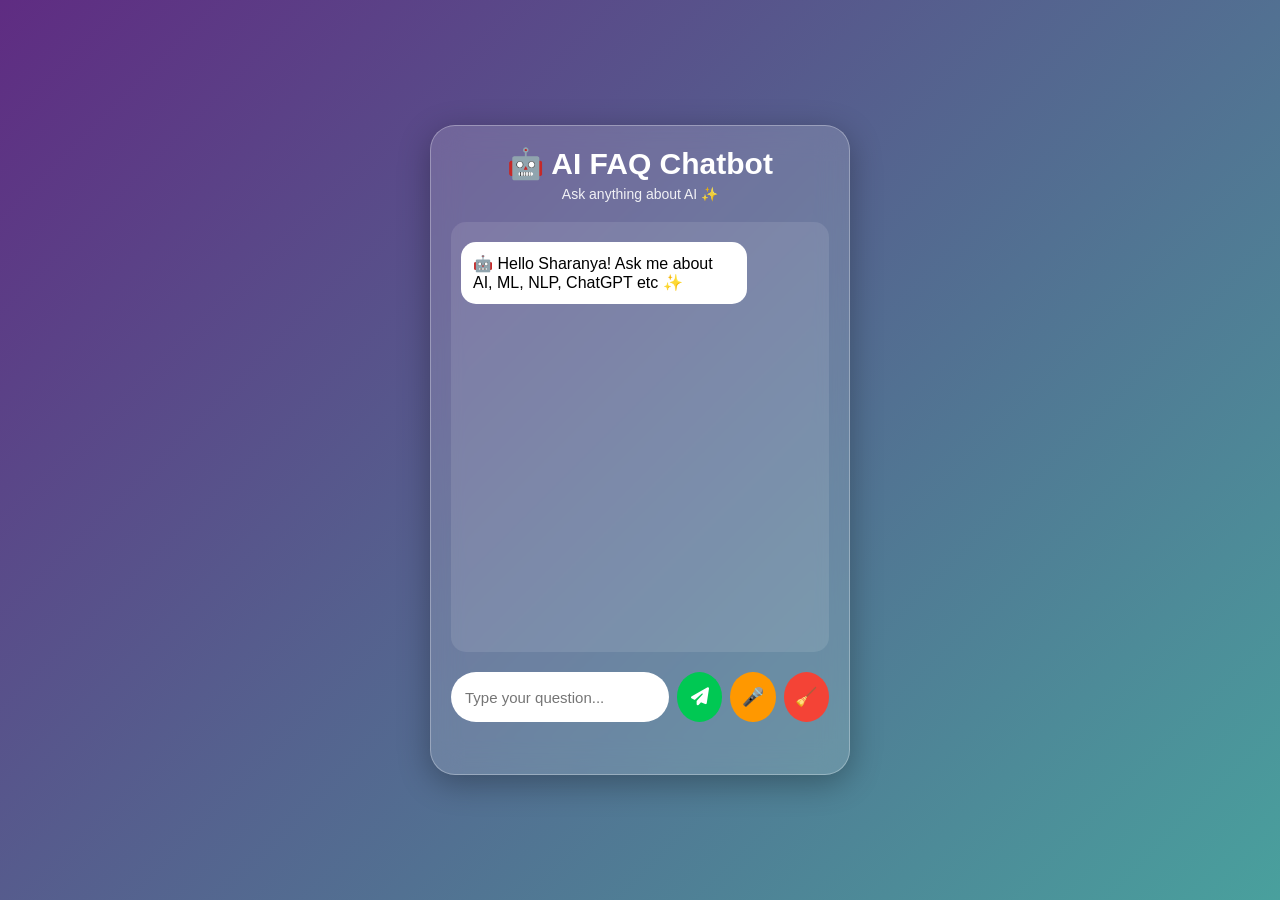
<file: FAQ-Chatbot/index.html>
<!DOCTYPE html>
<html lang="en">
<head>
<meta charset="UTF-8">
<meta name="viewport" content="width=device-width, initial-scale=1.0">
<title>AI FAQ Chatbot</title>

<link rel="stylesheet" href="style.css">

<link rel="stylesheet"
href="https://cdnjs.cloudflare.com/ajax/libs/font-awesome/6.5.1/css/all.min.css">

</head>
<body>

<div class="container">

<div class="chat-card">

<div class="header">
<h1>🤖 AI FAQ Chatbot</h1>
<p>Ask anything about AI ✨</p>
</div>

<div class="chat-box" id="chatBox">

<div class="bot-message">
🤖 Hello Sharanya! Ask me about AI, ML, NLP, ChatGPT etc ✨
</div>

</div>

<div class="input-area">

<input
type="text"
id="userInput"
placeholder="Type your question..."
>

<button id="sendBtn">
<i class="fa-solid fa-paper-plane"></i>
</button>

<button id="voiceBtn">
🎤
</button>

<button id="clearBtn">
🧹
</button>

</div>

</div>

</div>

<script src="script.js"></script>

</body>
</html>
</file>
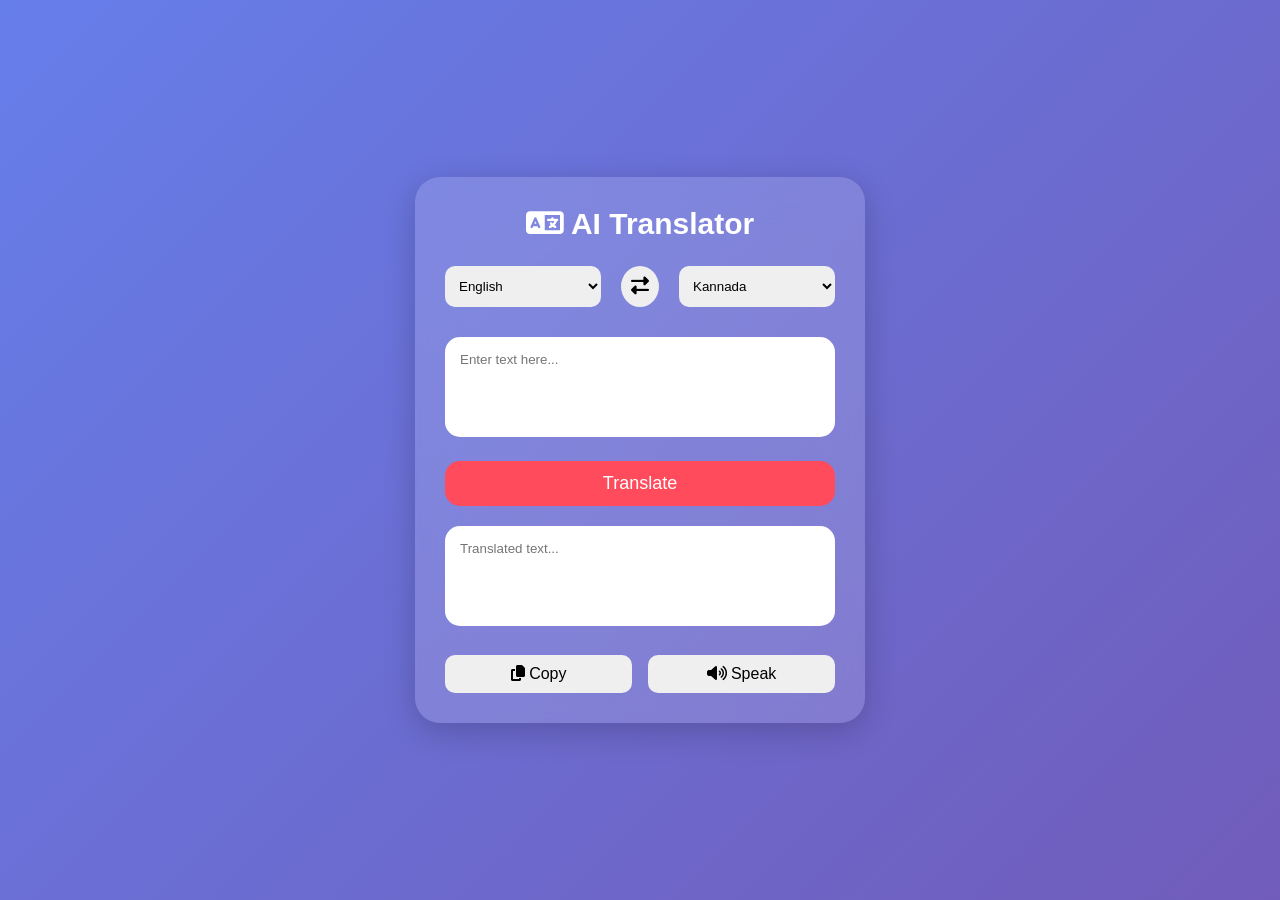
<file: Language-Translation-Tool/index.html>
<!DOCTYPE html>
<html lang="en">
<head>
    <meta charset="UTF-8">
    <meta name="viewport" content="width=device-width, initial-scale=1.0">
    <title>AI Language Translator</title>
    <link rel="stylesheet" href="style.css">
    <link rel="stylesheet"
    href="https://cdnjs.cloudflare.com/ajax/libs/font-awesome/6.5.1/css/all.min.css">
</head>
<body>

<div class="container">

    <h1><i class="fas fa-language"></i> AI Translator</h1>

    <div class="box">

        <div class="language-select">
            <select id="source">
    <option value="en">English</option>
    <option value="kn">Kannada</option>
    <option value="hi">Hindi</option>
    <option value="ml">Malayalam</option>
    <option value="ta">Tamil</option>
</select>

<button id="swap">
    <i class="fas fa-exchange-alt"></i>
</button>

<select id="target">
    <option value="kn">Kannada</option>
    <option value="en">English</option>
    <option value="hi">Hindi</option>
    <option value="ml">Malayalam</option>
    <option value="ta">Tamil</option>
</select>
        </div>

        <textarea id="inputText"
        placeholder="Enter text here..."></textarea>

        <button id="translateBtn">
            Translate
        </button>

        <textarea id="outputText"
        placeholder="Translated text..."
        readonly></textarea>

        <div class="buttons">

            <button id="copyBtn">
                <i class="fas fa-copy"></i> Copy
            </button>

            <button id="speakBtn">
                <i class="fas fa-volume-up"></i> Speak
            </button>

        </div>

    </div>

</div>

<script src="script.js"></script>

</body>
</html>
</file>
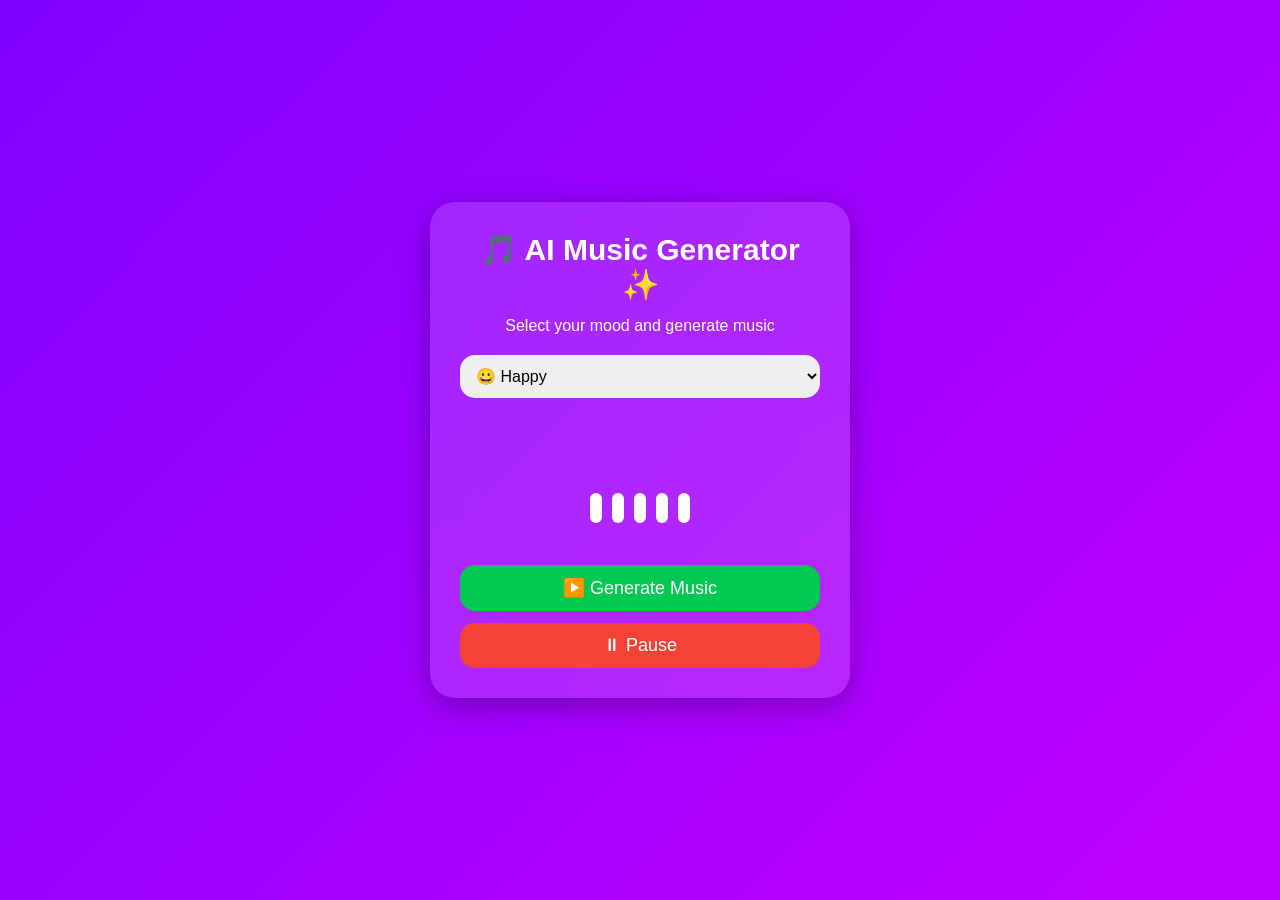
<file: Music-Generation-AI/index.html>
<!DOCTYPE html>
<html lang="en">

<head>

<meta charset="UTF-8">

<meta name="viewport"
content="width=device-width, initial-scale=1.0">

<title>AI Music Generator</title>

<link rel="stylesheet"
href="style.css">

<link rel="stylesheet"
href="https://cdnjs.cloudflare.com/ajax/libs/font-awesome/6.5.1/css/all.min.css">

</head>

<body>

<div class="container">

<div class="music-card">

<h1>🎵 AI Music Generator ✨</h1>

<p>
Select your mood and generate music
</p>

<select id="mood">

<option value="happy">
😀 Happy
</option>

<option value="relax">
😌 Relax
</option>

<option value="sad">
😢 Sad
</option>

<option value="romantic">
💕 Romantic
</option>

</select>

<div class="visualizer">

<div class="bar"></div>
<div class="bar"></div>
<div class="bar"></div>
<div class="bar"></div>
<div class="bar"></div>

</div>

<button id="playBtn">

▶️ Generate Music

</button>

<button id="pauseBtn">

⏸ Pause

</button>

<audio id="audio"></audio>

</div>

</div>

<script src="script.js"></script>

</body>

</html>
</file>
<file: FAQ-Chatbot/style.css>
*{
margin:0;
padding:0;
box-sizing:border-box;
font-family:Arial,sans-serif;
}

body{
height:100vh;
display:flex;
justify-content:center;
align-items:center;

background:linear-gradient(
135deg,
#5f2c82,
#49a09d
);

overflow:hidden;
}

.container{
width:100%;
display:flex;
justify-content:center;
align-items:center;
}

.chat-card{

width:420px;
height:650px;

background:rgba(255,255,255,0.15);

backdrop-filter:blur(15px);

border-radius:25px;

padding:20px;

box-shadow:
0 8px 32px rgba(0,0,0,0.3);

border:1px solid rgba(255,255,255,0.3);
}

.header{
text-align:center;
margin-bottom:20px;
color:white;
}

.header h1{
font-size:30px;
margin-bottom:5px;
}

.header p{
font-size:14px;
opacity:0.9;
}

.chat-box{

height:430px;

overflow-y:auto;

padding:10px;

border-radius:15px;

background:rgba(255,255,255,0.1);

margin-bottom:20px;

scroll-behavior:smooth;
}

.bot-message,
.user-message{

padding:12px;

margin:10px 0;

border-radius:15px;

max-width:80%;

word-wrap:break-word;
}

.bot-message{

background:white;

color:black;

margin-right:auto;
}

.user-message{

background:#4cafef;

color:white;

margin-left:auto;
}

.input-area{

display:flex;

gap:8px;
}

input{

flex:1;

padding:14px;

border:none;

outline:none;

border-radius:30px;

font-size:15px;
}

button{

width:50px;
height:50px;

border:none;

border-radius:50%;

cursor:pointer;

font-size:18px;

transition:0.3s;
}

button:hover{

transform:scale(1.1);
}

#sendBtn{
background:#00c853;
color:white;
}

#voiceBtn{
background:#ff9800;
color:white;
}

#clearBtn{
background:#f44336;
color:white;
}
</file>
<file: Language-Translation-Tool/style.css>
*{
margin:0;
padding:0;
box-sizing:border-box;
font-family:Arial,sans-serif;
}

body{
height:100vh;
display:flex;
justify-content:center;
align-items:center;

background:linear-gradient(
135deg,
#667eea,
#764ba2,
#ff6b6b
);

background-size:300% 300%;
animation:bgMove 8s infinite alternate;
}

@keyframes bgMove{
0%{
background-position:left;
}

100%{
background-position:right;
}
}

.container{
width:450px;
padding:30px;
border-radius:25px;

background:rgba(255,255,255,0.15);

backdrop-filter:blur(20px);

box-shadow:0 8px 32px rgba(0,0,0,.2);

text-align:center;

color:white;
}

h1{
margin-bottom:25px;
font-size:30px;
}

.language-select{
display:flex;
justify-content:space-between;
margin-bottom:20px;
}

select{
padding:10px;
border:none;
border-radius:10px;
outline:none;
width:40%;
}

#swap{
padding:10px;
border:none;
border-radius:50%;
cursor:pointer;
font-size:18px;
}

textarea{
width:100%;
height:100px;
margin:10px 0;
padding:15px;

border:none;
border-radius:15px;
outline:none;

resize:none;
}

#translateBtn{

width:100%;
padding:12px;
margin:10px 0;

border:none;
border-radius:15px;

background:#ff4b5c;
color:white;

font-size:18px;
cursor:pointer;

transition:.4s;
}

#translateBtn:hover{

transform:scale(1.05);

}

.buttons{

display:flex;
justify-content:space-between;
margin-top:15px;

}

.buttons button{

width:48%;
padding:10px;

border:none;
border-radius:10px;

cursor:pointer;

font-size:16px;

transition:.4s;
}

.buttons button:hover{

transform:translateY(-5px);

}
</file>
<file: Music-Generation-AI/style.css>
*{
margin:0;
padding:0;
box-sizing:border-box;
font-family:Arial,sans-serif;
}

body{

height:100vh;

display:flex;

justify-content:center;

align-items:center;

background:linear-gradient(
135deg,
#7f00ff,
#e100ff,
#00c9ff
);

background-size:300% 300%;

animation:bgAnimation 8s infinite alternate;

overflow:hidden;

}

@keyframes bgAnimation{

0%{
background-position:left;
}

100%{
background-position:right;
}

}

.music-card{

width:420px;

padding:30px;

border-radius:25px;

background:rgba(255,255,255,0.15);

backdrop-filter:blur(20px);

box-shadow:0 8px 32px rgba(0,0,0,.3);

text-align:center;

color:white;

}

h1{

margin-bottom:15px;

font-size:30px;

}

p{

margin-bottom:20px;

}

select{

width:100%;

padding:12px;

border:none;

border-radius:15px;

outline:none;

margin-bottom:25px;

font-size:16px;

}

.visualizer{

display:flex;

justify-content:center;

align-items:flex-end;

height:100px;

gap:10px;

margin-bottom:30px;

}

.bar{

width:12px;

height:30px;

background:white;

border-radius:20px;

animation:bounce 1s infinite alternate;

}

.bar:nth-child(2){
animation-delay:.2s;
}

.bar:nth-child(3){
animation-delay:.4s;
}

.bar:nth-child(4){
animation-delay:.6s;
}

.bar:nth-child(5){
animation-delay:.8s;
}

@keyframes bounce{

from{
height:20px;
}

to{
height:90px;
}

}

button{

width:100%;

padding:12px;

margin-top:12px;

border:none;

border-radius:15px;

cursor:pointer;

font-size:18px;

transition:0.4s;

}

button:hover{

transform:scale(1.05);

}

#playBtn{

background:#00c853;

color:white;

}

#pauseBtn{

background:#f44336;

color:white;

}
</file>
